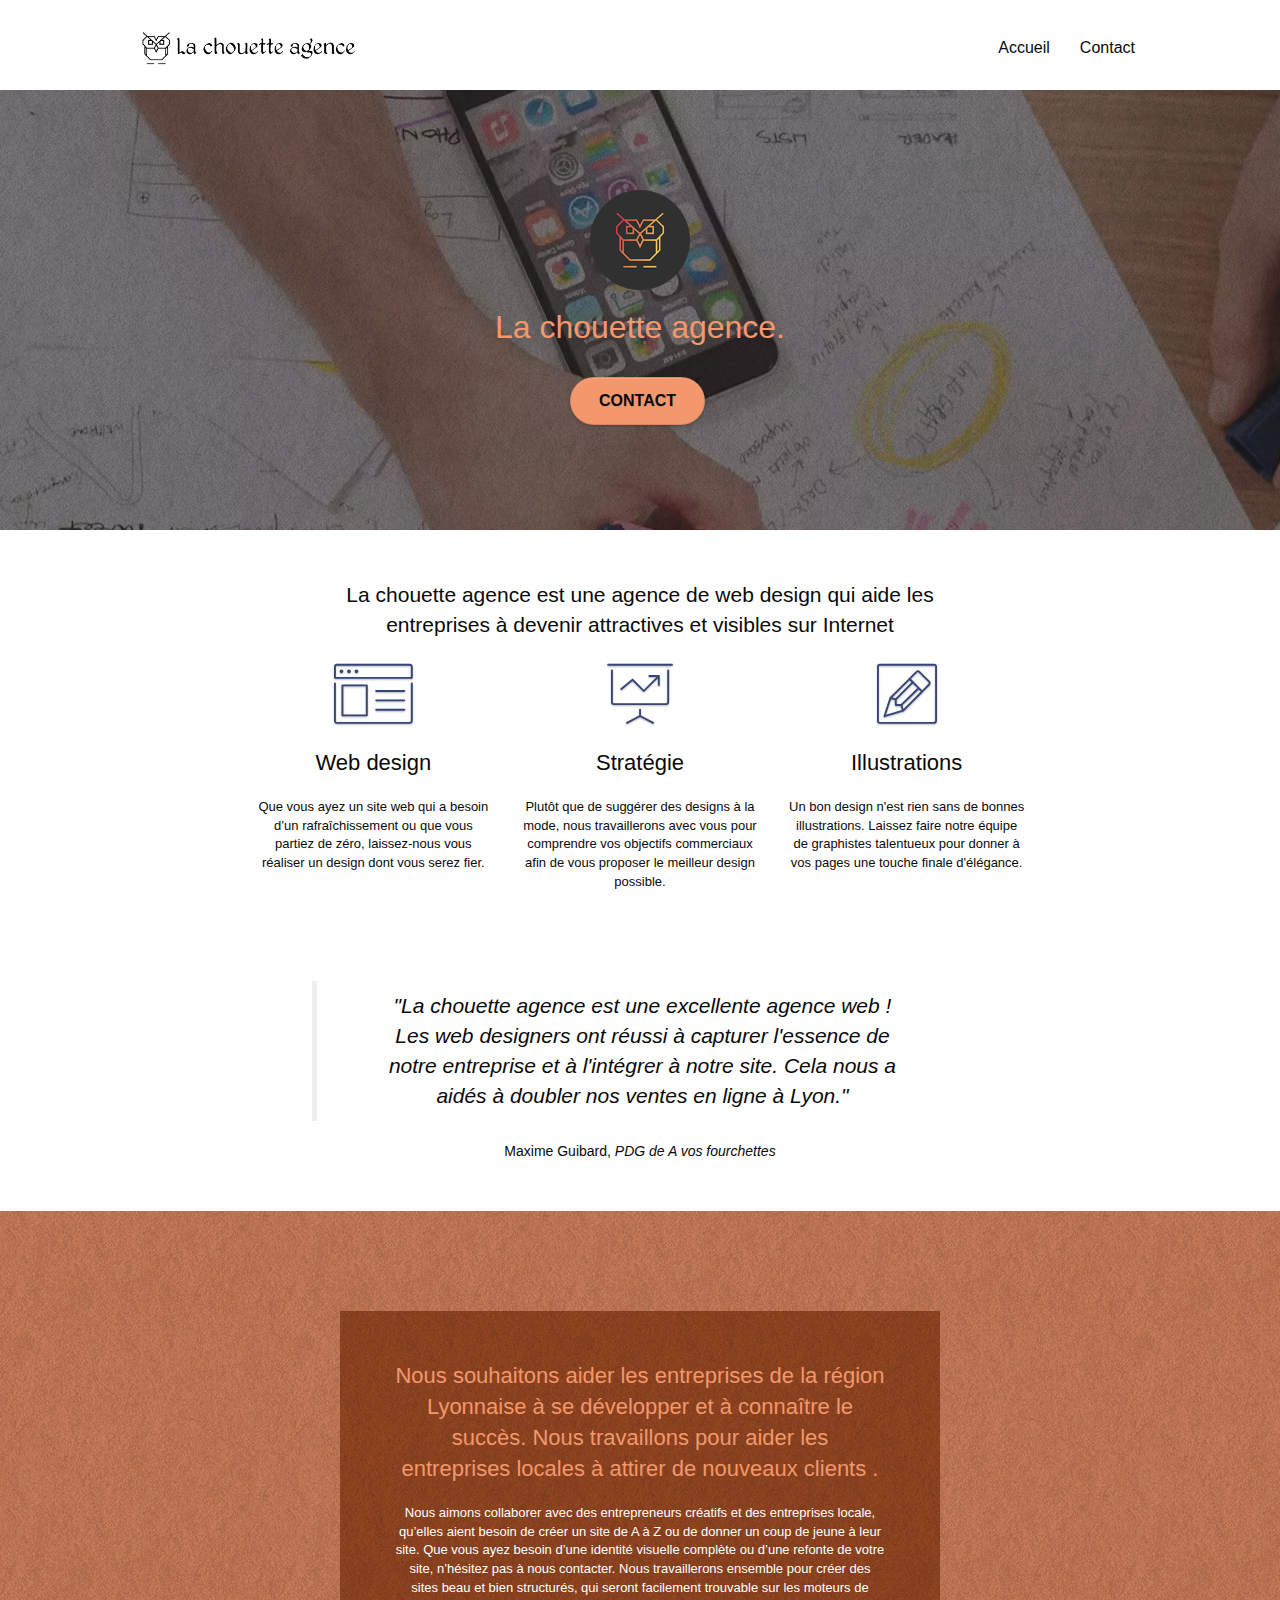
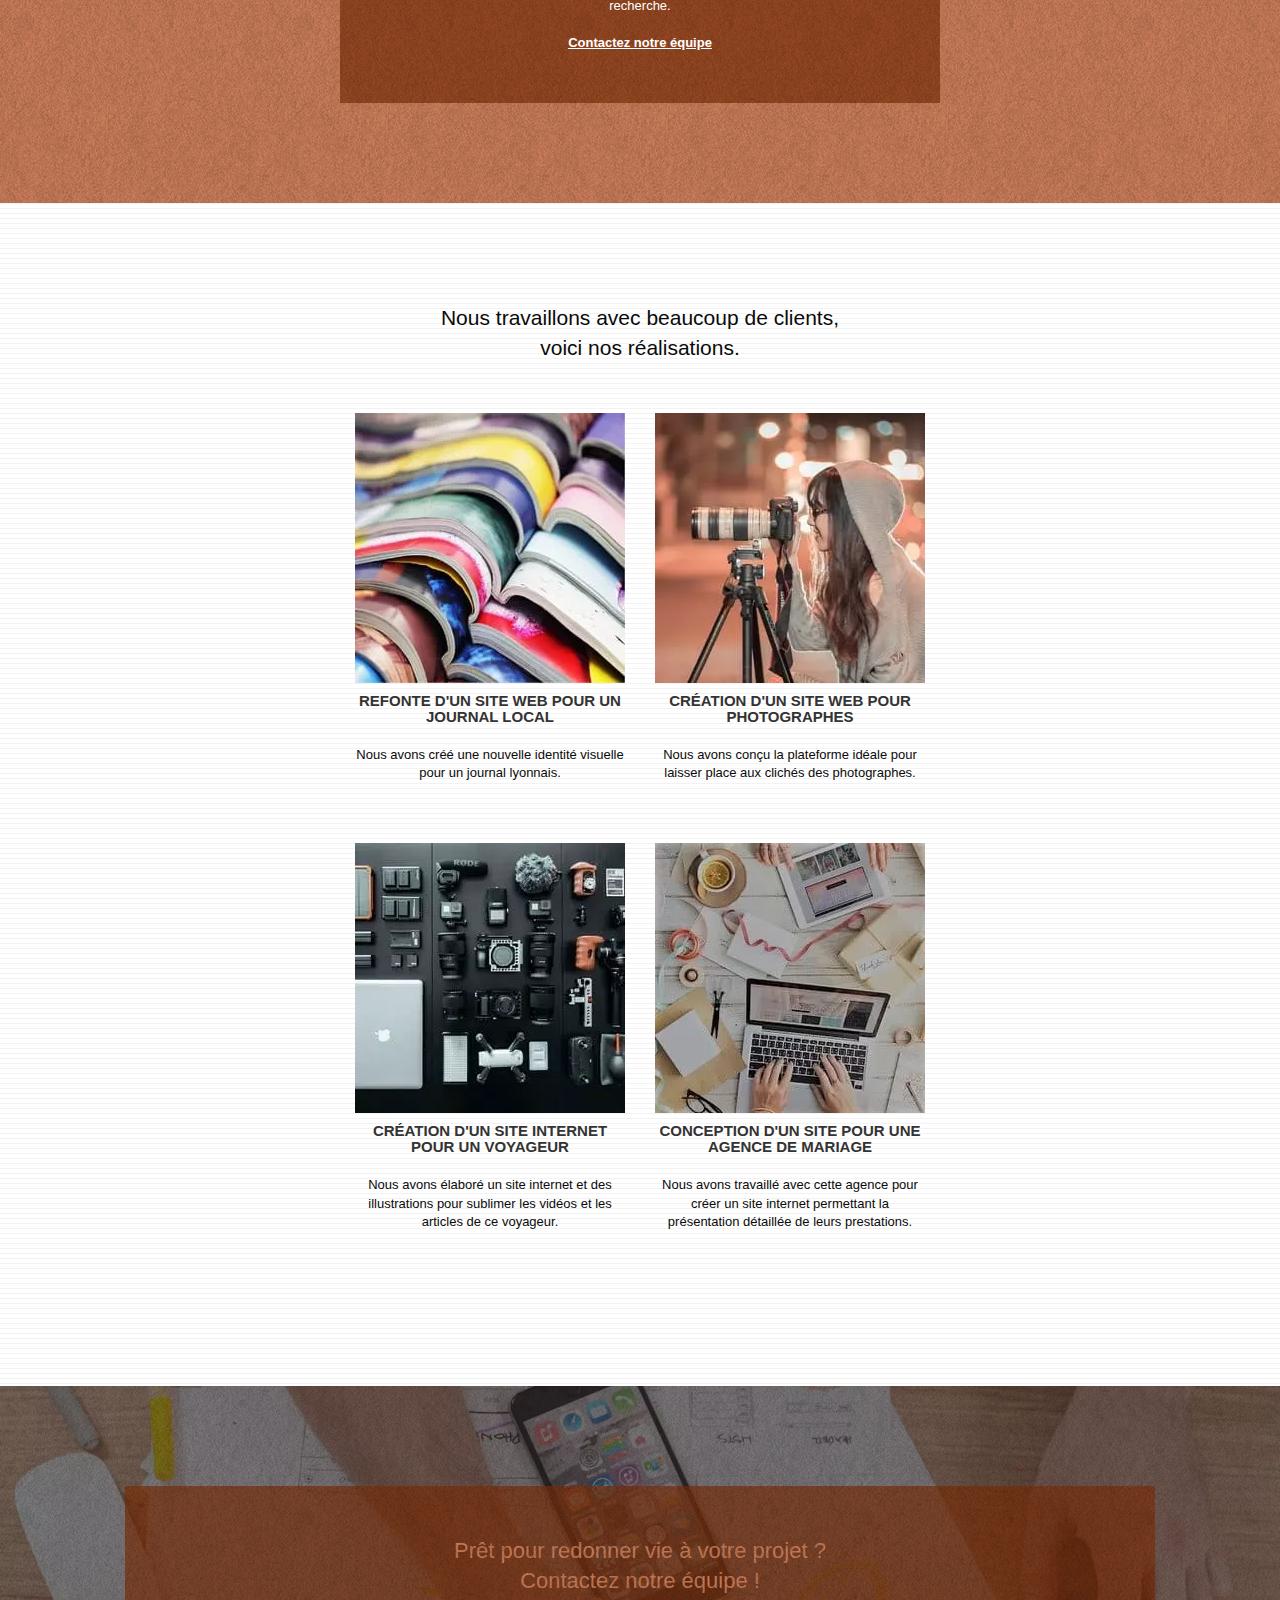
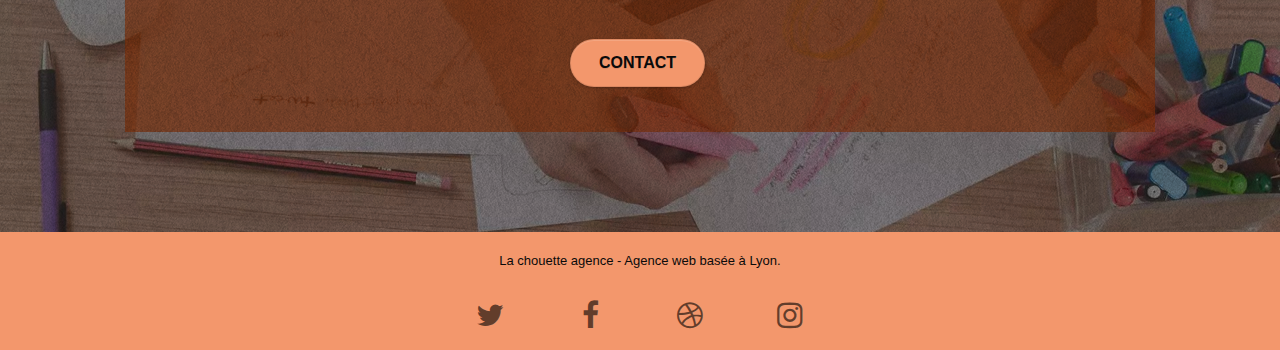
<file: index.html>
<!doctype html>
<html lang="fr-FR">
<head>
    <meta charset="utf-8">
    <meta name="description" content="La chouette agence est une agence de web design située à Lyon. Nous souhaitons aider les entreprises de la région Lyonnaise à se développer et à connaître le succès.">
    <meta name="viewport" content="width=device-width, initial-scale=1.0, viewport-fit=cover">
    <link rel="shortcut icon" type="image/webp" href="img/favicon.webp">

	<link rel="stylesheet" type="text/css" href="./css/bootstrap.min.css">
	<link rel="stylesheet" type="text/css" href="./css/style.min.css">
	<link rel="stylesheet" type="text/css" href="./css/font-awesome.min.css">
	<link rel="stylesheet" type="text/css" href="./css/et-line.min.css">
	
    
	<script src="./js/jquery-2.1.0.min.js"></script>
	<script src="./js/bootstrap.min.js"></script>
	<script src="./js/blocs.min.js"></script>
	<script src="./js/jquery.touchSwipe.min.js" defer></script>
	<script src="./js/gmaps.min.js"></script>

    <title>La Chouette Agence</title>

    
<!-- Analytics -->
<!-- Liaison avec google search console -->
<meta name="google-site-verification" content="Nv37NTOo8UEhaJEDnjsk81p8XH1WdYix5OI51WnNdqI" />

<!-- Liaison avec google analytics -->
<script>
window.dataLayer = window.dataLayer || [];
function gtag(){dataLayer.push(arguments);}
gtag('js', new Date());

gtag('config', 'G-VNREDRYNVT');
</script>
<!-- Analytics END -->
    
</head>
<body>
	<!-- Principal conteneur -->
	<div class="page-container">
		
		<!-- bloc-0 -->
		<div class="bloc bgc-white l-bloc " id="bloc-0">
			<div class="container bloc-sm">

				<nav class="navbar row">
					<div class="navbar-header">
						<a class="navbar-brand logo-img" href="index.html"><img width="215" height="40" src="img/la-chouette-agence.webp" alt="Logo de l'agence web La chouette agence"/></a>
						<button id="nav-toggle" type="button" class="ui-navbar-toggle navbar-toggle" data-toggle="collapse" data-target=".navbar-1">
							<span class="sr-only">Toggle navigation</span><span class="icon-bar"></span><span class="icon-bar"></span><span class="icon-bar"></span>
						</button>
					</div>
					<div class="collapse navbar-collapse navbar-1 special-dropdown-nav">
						<ul class="site-navigation nav navbar-nav">
							<li>
								<a href="index.html">Accueil</a>
							</li>
							<li>
							</li>
							<li>
								<a href="contact.html">Contact</a>
							</li>
						</ul>
					</div>
				</nav>
			</div>
		</div>
		<!-- bloc-0 END -->

		<!-- bloc-1-presentation -->
		<div class="bloc bgc-dark-slate-blue bg-banniere d-bloc bg-t-edge bloc-bg-texture texture-paper b-parallax" id="bloc-1-hero">
			<div class="container bloc-lg">
				<div class="row tight-width-whitespace">
					<div class="col-sm-12">
						<img src="img/logo.webp" class="center-block image-resize-mode" width="100" height="100" alt="Logo de l'agence web La chouette agence" />
						<h1 class="text-center hero-bloc-text tc-white ">
							La chouette agence.
						</h1>
						<div class="text-center">
							<a href="contact.html" class="btn btn-lg btn-clean btn-rd cta-hero btn-atomic-tangerine" id="cta-hero">Contact</a>
						</div>
					</div>
				</div>
			</div>
		</div>
		<!-- bloc-1-presentation END -->

		<!-- bloc-2-services -->
		<div class="bloc bgc-white l-bloc" id="bloc-2-services">
			<div class="container bloc-md">
				<div class="row">
					<div class="col-sm-12 text-center">
						<p class="paragraphe_titre">La chouette agence est une agence de web design qui aide les entreprises à devenir attractives et visibles sur Internet</p>
					</div>
				</div>
				<div class="row voffset-lg med-width-whitespace">
					<div class="col-sm-4">
						<div class="text-center">
							<span class="et-icon-browser sm-shadow icon-dark-slate-blue icons icon-lg"></span>
						</div>
						<h2 class="mg-md text-center">
							Web design
						</h2>
						<p class="text-center ">
							Que vous ayez un site web qui a besoin d&rsquo;un rafraîchissement ou que vous partiez de zéro, laissez-nous vous réaliser un design dont vous serez fier.
						</p>
					</div>
					<div class="col-sm-4">
						<div class="text-center">
							<span class="et-icon-presentation sm-shadow icon-dark-slate-blue icons icon-lg"></span>
						</div>
						<h2 class="mg-md text-center">
							Stratégie
						</h2>
						<p class="text-center ">
							Plutôt que de suggérer des designs à la mode, nous travaillerons avec vous pour comprendre vos objectifs commerciaux afin de vous proposer le meilleur design possible.<br>
						</p>
					</div>
					<div class="col-sm-4">
						<div class="text-center">
							<span class="et-icon-edit sm-shadow icon-dark-slate-blue icons icon-lg"></span>
						</div>
						<h2 class="mg-md text-center">
							Illustrations
						</h2>
						<p class="text-center ">
							Un bon design n'est rien sans de bonnes illustrations. Laissez faire notre équipe de graphistes talentueux pour donner à vos pages une touche finale d'élégance.
						</p>
					</div>
				</div>
				<div class="row voffset-lg voffset">
					<div class="col-xs-12 col-md-8 col-md-offset-2 text-center">
						<figure class="paragraphe_citation">
							<blockquote cite="https://avosfourchettes/sitefictif.com">
								<p><em>"La chouette agence est une excellente agence web ! Les web designers ont réussi à capturer l'essence de 
									notre entreprise et à l'intégrer à notre site. Cela nous a aidés à doubler nos ventes en ligne à Lyon."</em>
								</p>
							</blockquote>
							<figcaption>Maxime Guibard, <cite>PDG de A vos fourchettes</cite></figcaption>
						</figure>
					</div>
				</div>
			</div>
		</div>
		<!-- bloc-2-services END -->

		<!-- bloc-3-what-i-do -->
		<div class="bloc tc-white bgc-atomic-tangerine bg-presentation d-bloc bloc-bg-texture texture-paper b-parallax" id="bloc-3-what-i-do">
			<div class="container bloc-lg">
				<div class="row tight-width-whitespace black-background">
					<div class="col-sm-12">
						<h2 class="mg-md text-center tc-white">
							Nous souhaitons aider les entreprises de la région Lyonnaise à se développer et à connaître le succès. Nous travaillons pour aider les entreprises locales à attirer de nouveaux clients .<br>
						</h2>
						<p class="text-center white">
							Nous aimons collaborer avec des entrepreneurs créatifs et des entreprises locale, qu’elles aient besoin de créer un site de A à Z ou de donner un coup de jeune à leur site. Que vous ayez besoin d’une identité visuelle complète ou d’une refonte de votre site, n’hésitez pas à nous contacter. Nous travaillerons ensemble pour créer des sites beau et bien structurés, qui seront facilement trouvable sur les moteurs de recherche. <br><br><a class="ltc-white bold-link" href="contact.html">Contactez notre équipe</a><br>
						</p>
					</div>
				</div>
			</div>
		</div>
		<!-- bloc-3-what-i-do END -->

		<!-- bloc-4-portfolio -->
		<div class="bloc bgc-white bg-lines-h2-bg bg-repeat l-bloc" id="bloc-4-portfolio">
			<div class="container bloc-lg">
				<div class="row">
					<div class="col-sm-12 text-center">
						<p class="paragraphe_titre">Nous travaillons avec beaucoup de clients, <br> voici nos réalisations.</p>
					</div>
				</div>
				<div class="row tight-width-whitespace portfolio-row">
					<div class="col-sm-6">
						<a href="#" data-lightbox="img/1.webp" data-gallery-id="gallery-1" data-caption="Refonte d'un site web pour un journal local" data-frame="snapshot-lb"><img src="img/1.webp" alt="Illustration pour l'activité de refonte site web journal" class="img-responsive img-portfolio portfolio-thumb" /></a>
						<h3 class="mg-md text-center">
							Refonte d'un site web pour un journal local
						</h3>
						<p class="text-center">
							Nous avons créé une nouvelle identité visuelle pour un journal lyonnais.
						</p>
					</div>
					<div class="col-sm-6">
						<a href="#" data-lightbox="img/2.webp" data-gallery-id="gallery-1" data-caption="Création d'un site web pour photographes" data-frame="snapshot-lb"><img src="img/2.webp" class="img-responsive img-portfolio portfolio-thumb" alt="Illustration pour l'activité de création d'un site web pour photographes" /></a>
						<h3 class="mg-md text-center">
							Création d'un site web pour photographes
						</h3>
						<p class="text-center">
							Nous avons conçu la plateforme idéale pour laisser place aux clichés des photographes.
						</p>
					</div>
				</div>
				<div class="row tight-width-whitespace portfolio-row">
					<div class="col-sm-6">
						<a href="#" data-lightbox="img/3.webp" data-gallery-id="gallery-1" data-caption="Création d'un site internet pour un voyageur" data-frame="snapshot-lb"><img src="img/3.webp" class="img-responsive img-portfolio portfolio-thumb" alt="Illustration pour l'activité de création d'un site web pour voyageur"/></a>
						<h3 class="mg-md text-center">
							Création d'un site internet pour un voyageur
						</h3>
						<p class="text-center">
							Nous avons élaboré un site internet et des illustrations pour sublimer les vidéos et les articles de ce voyageur.
						</p>
					</div>
					<div class="col-sm-6">
						<a href="#" data-lightbox="img/4.webp" data-gallery-id="gallery-1" data-caption="Conception d'un site pour une agence de mariage" data-frame="snapshot-lb"><img src="img/4.webp" class="img-responsive img-portfolio portfolio-thumb" alt="Illustration pour l'activité de création d'un site web pour agence de mariage" /></a>
						<h3 class="mg-md text-center">
							Conception d'un site pour une agence de mariage
						</h3>
						<p class="text-center">
							Nous avons travaillé avec cette agence pour créer un site internet permettant la présentation détaillée de leurs prestations.
						</p>
					</div>
				</div>
			</div>
		</div>
		<!-- bloc-4-portfolio END -->

		<!-- bloc-5-cta -->
		<div class="bloc bgc-dark-slate-blue bg-banniere d-bloc bloc-bg-texture texture-paper" id="bloc-5-cta">
			<div class="container bloc-lg">
				<div class="row black-background">
					<h2 class="mg-md text-center tc-white">
						Prêt pour redonner vie à votre projet ?<br>Contactez notre équipe !
					</h2>
					<div class="col-sm-12 text-center">
						<a href="contact.html" class="btn btn-atomic-tangerine btn-clean btn-rd btn-lg cta-hero">Contact</a>
					</div>
				</div>
			</div>
		</div>
		<!-- bloc-5-cta END -->

		<!-- Footer - bloc-8 -->
		<div class="bloc bgc-atomic-tangerine d-bloc" id="bloc-8">
			<div class="container bloc-sm">
				<div class="row">
					<div class="col-sm-12">
						<p class="text-center footer-txt">
							La chouette agence - Agence web basée à Lyon.<br>
						</p>
						<div class="row row-no-gutters social">
							<div class="col-sm-3">
								<div class="text-center">
									<a class="social" aria-label="Liens vers Twitter" href="index.html"><span class="fa fa-twitter icon-md"></span></a>
								</div>
							</div>
							<div class="col-sm-3">
								<div class="text-center">
									<a class="social" aria-label="Liens vers Facebook" href="index.html"><span class="fa fa-facebook icon-md"></span></a>
								</div>
							</div>
							<div class="col-sm-3">
								<div class="text-center">
									<a class="social" aria-label="Liens vers dribble" href="index.html"><span class="fa fa-dribbble icon-md"></span></a>
								</div>
							</div>
							<div class="col-sm-3">
								<div class="text-center">
									<a class="social" aria-label="Liens vers Instagram" href="index.html"><span class="fa fa-instagram icon-md"></span></a>
								</div>
							</div>
						</div>
					</div>
				</div>
			</div>
		</div>
		<!-- Footer - bloc-8 END -->

	</div>
	<!-- Principal conteneur END -->
    

</body>
</html>
</file>
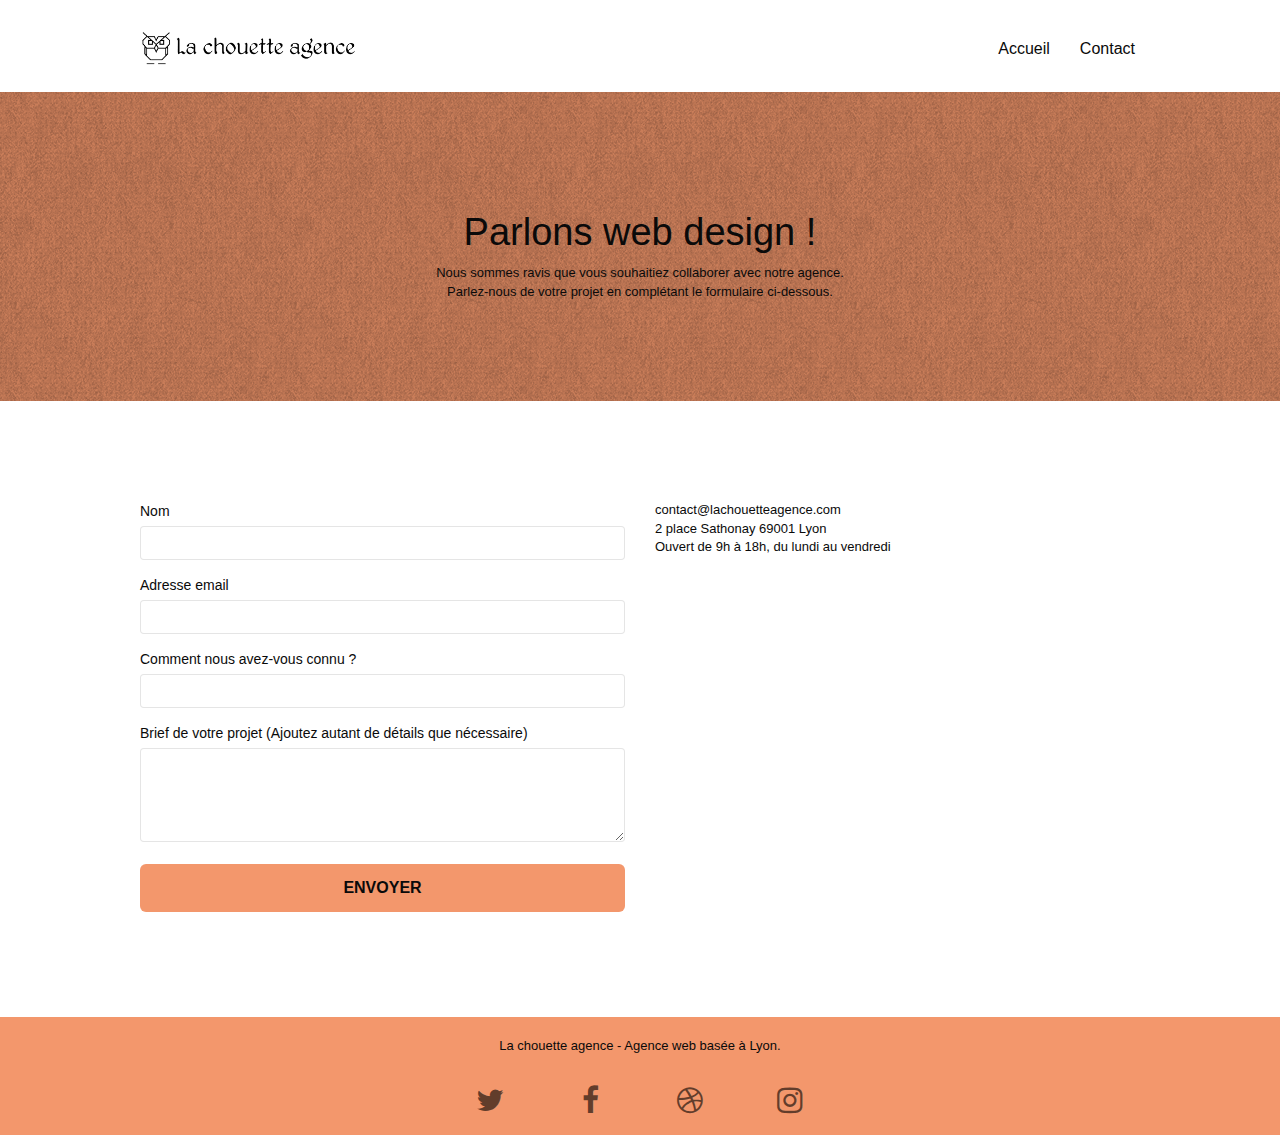
<file: contact.html>
<!doctype html>
<html lang="fr-FR">
<head>
    <meta charset="utf-8">
    <meta name="description" content="La chouette agence est une agence de web design située à Lyon. Nous souhaitons aider les entreprises de la région Lyonnaise à se développer et à connaître le succès.">
    <meta name="viewport" content="width=device-width, initial-scale=1.0, viewport-fit=cover">
    <link rel="shortcut icon" type="image/webp" href="img/favicon.webp">
    
	<link rel="stylesheet" type="text/css" href="./css/bootstrap.min.css">
	<link rel="stylesheet" type="text/css" href="./css/style.min.css">
	<link rel="stylesheet" type="text/css" href="./css/font-awesome.min.css">
	<link rel="stylesheet" type="text/css" href="./css/et-line.min.css">

    
	<script src="./js/jquery-2.1.0.min.js"></script>
	<script src="./js/bootstrap.min.js"></script>
	<script src="./js/blocs.min.js"></script>
	<script src="./js/jqBootstrapValidation.min.js"></script>
	<script src="./js/formHandler.min.js"></script>
    <title>Contact - La Chouette Agence</title>

    
<!-- Analytics -->
 <!-- Liaison avec google search console -->
 <meta name="google-site-verification" content="Nv37NTOo8UEhaJEDnjsk81p8XH1WdYix5OI51WnNdqI" />

 <!-- Liaison avec google analytics -->
 <script>
 window.dataLayer = window.dataLayer || [];
 function gtag(){dataLayer.push(arguments);}
 gtag('js', new Date());

 gtag('config', 'G-VNREDRYNVT');
 </script>
<!-- Analytics END -->
    
</head>
<body>
	<!-- Principal conteneur -->
	<div class="page-container">
		
		<!-- bloc-0 -->
		<div class="bloc bgc-white l-bloc " id="bloc-0">
			<div class="container bloc-sm">
				<nav class="navbar row">
					<div class="navbar-header">
						<a class="navbar-brand" href="index.html"><img width="215" height="40" src="img/la-chouette-agence.webp" alt="atlanta web design logo"/></a>
						<button id="nav-toggle" type="button" class="ui-navbar-toggle navbar-toggle" data-toggle="collapse" data-target=".navbar-1">
							<span class="sr-only">Toggle navigation</span><span class="icon-bar"></span><span class="icon-bar"></span><span class="icon-bar"></span>
						</button>
					</div>
					<div class="collapse navbar-collapse navbar-1 special-dropdown-nav">
						<ul class="site-navigation nav navbar-nav">
							<li>
								<a href="index.html">Accueil</a>
							</li>
							<li>
							</li>
							<li>
								<a href="contact.html">Contact</a>
							</li>
						</ul>
					</div>
				</nav>
			</div>
		</div>
		<!-- bloc-0 END -->

		<!-- bloc-6 -->
		<div class="bloc bg-dots-bg bg-repeat bgc-atomic-tangerine d-bloc bloc-bg-texture texture-paper" id="bloc-6">
			<div class="container bloc-lg">
				<div class="row">
					<div class="col-sm-12">
						<h1 class="text-center hero-bloc-text tc-black">
							Parlons web design !
						</h1>
						<p class="text-center mg-lg tc-black tight-width-whitespace">
							Nous sommes ravis que vous souhaitiez collaborer avec notre agence.<br>
							Parlez-nous de votre projet en complétant le formulaire ci-dessous.
						</p>
					</div>
				</div>
			</div>
		</div>
		<!-- bloc-6 END -->

		<!-- bloc-7 -->
		<div class="bloc bgc-white l-bloc" id="bloc-7">
			<div class="container bloc-lg">
				<div class="row">
					<div class="col-sm-6">
						<form id="form_1" novalidate success-msg="Your message has been sent." fail-msg="Sorry it seems that our mail server is not responding, Sorry for the inconvenience!">
							<div class="form-group">
								<label>
									Nom
								</label>
								<input id="name" class="form-control" required />
							</div>
							<div class="form-group">
								<label>
									Adresse email
								</label>
								<input id="email" class="form-control" type="email" required />
							</div>
							<div class="form-group">
								<label>
									Comment nous avez-vous connu ?
								</label>
								<input class="form-control" type="email" required id="input_504" />
							</div>
							<div class="form-group">
								<label>
									Brief de votre projet (Ajoutez autant de détails que nécessaire)<br>
								</label><textarea id="message" class="form-control" rows="4" cols="50" required></textarea>
							</div> 
							<button class="bloc-button btn btn-lg btn-block cta-hero btn-atomic-tangerine" type="submit">
								Envoyer
							</button>
						</form>
					</div>
					<div class="col-sm-6">
						<p>
							contact@lachouetteagence.com<br>2 place Sathonay 69001 Lyon<br>Ouvert de 9h à 18h, du lundi au vendredi<br>
						</p>
					</div>
				</div>
			</div>
		</div>
		<!-- bloc-7 END -->

		<!-- ScrollToTop Button -->
		<a class="bloc-button btn btn-d scrollToTop" onclick="scrollToTarget('1')"><span class="fa fa-chevron-up"></span></a>
		<!-- ScrollToTop Button END-->


		<!-- Footer - bloc-8 -->
		<div class="bloc bgc-atomic-tangerine d-bloc" id="bloc-8">
			<div class="container bloc-sm">
				<div class="row">
					<div class="col-sm-12">
						<p class="text-center footer-txt">
							La chouette agence - Agence web basée à Lyon.<br>
						</p>
						<div class="row row-no-gutters social">
							<div class="col-sm-3">
								<div class="text-center">
									<a class="social" aria-label="Liens vers Twitter" href="index.html"><span class="fa fa-twitter icon-md"></span></a>
								</div>
							</div>
							<div class="col-sm-3">
								<div class="text-center">
									<a class="social" aria-label="Liens vers Facebook" href="index.html"><span class="fa fa-facebook icon-md"></span></a>
								</div>
							</div>
							<div class="col-sm-3">
								<div class="text-center">
									<a class="social" aria-label="Liens vers dribble" href="index.html"><span class="fa fa-dribbble icon-md"></span></a>
								</div>
							</div>
							<div class="col-sm-3">
								<div class="text-center">
									<a class="social" aria-label="Liens vers Instagram" href="index.html"><span class="fa fa-instagram icon-md"></span></a>
								</div>
							</div>
						</div>
					</div>
				</div>
			</div>
		</div>
		<!-- Footer - bloc-8 END -->

	</div>
	<!-- Principal conteneur END -->
    
</body>
</html>
</file>
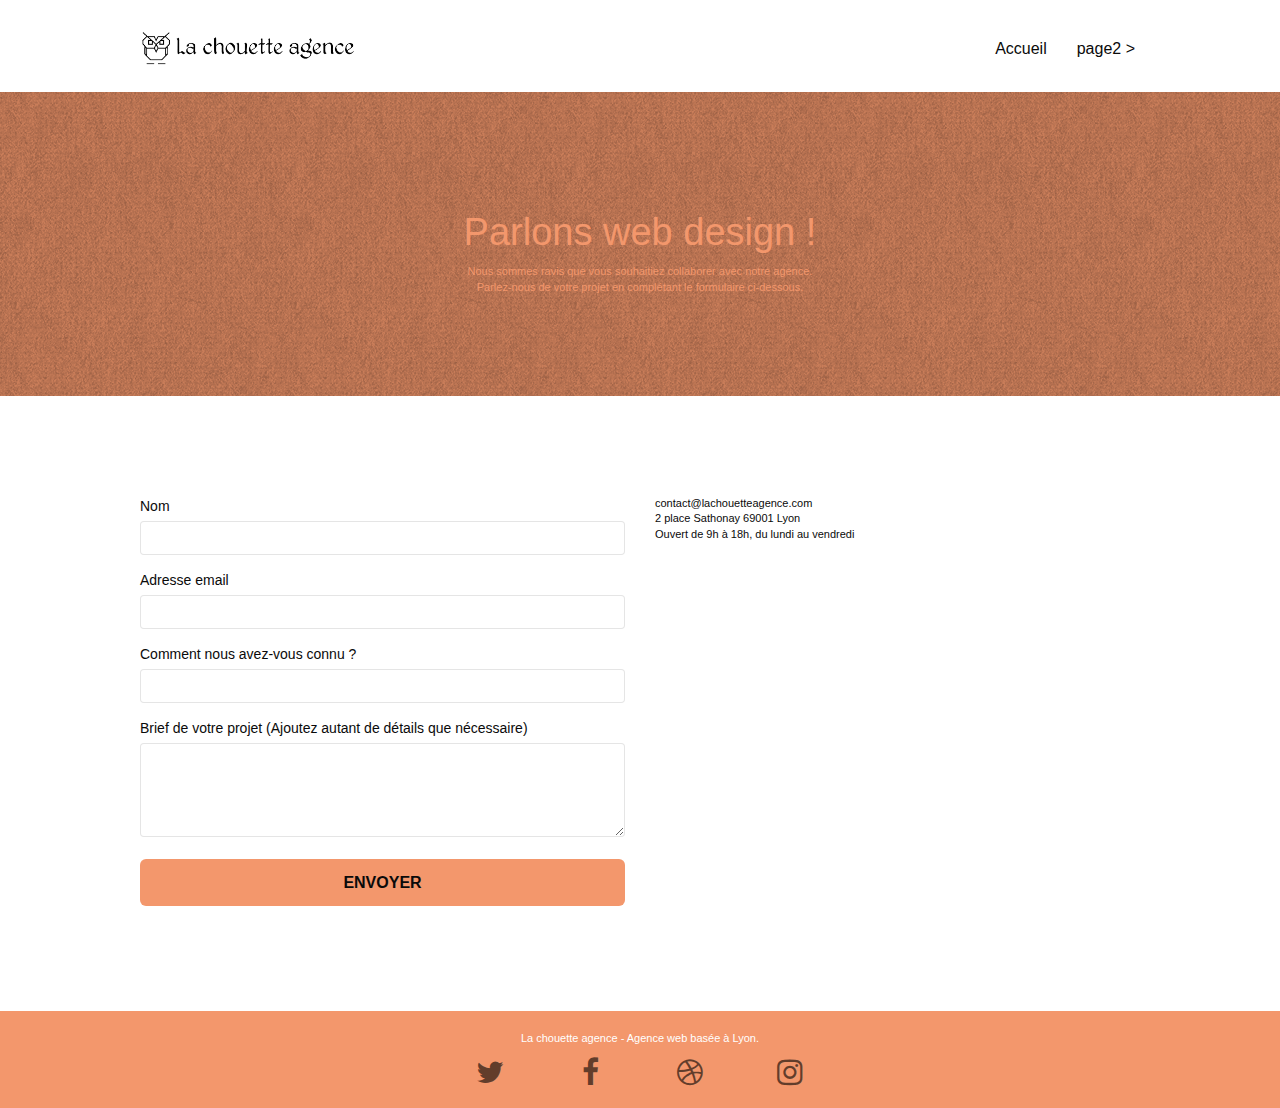
<file: page2.html>
<!doctype html>
<html lang="Default">
<head>
    <meta charset="utf-8">
    <meta name="keywords" content="">
    <meta name="description" content="">
    <meta name="viewport" content="width=device-width, initial-scale=1.0, viewport-fit=cover">
    <link rel="shortcut icon" type="image/png" href="favicon.jpg">
    
	<link rel="stylesheet" type="text/css" href="./css/bootstrap.min.css">
	<link rel="stylesheet" type="text/css" href="style.css">
	<link rel="stylesheet" type="text/css" href="./css/font-awesome.min.css">
	<link rel="stylesheet" type="text/css" href="./css/et-line.min.css">
	
    
	<script src="./js/jquery-2.1.0.min.js"></script>
	<script src="./js/bootstrap.min.js"></script>
	<script src="./js/blocs.min.js"></script>
	<script src="./js/jqBootstrapValidation.js"></script>
	<script src="./js/formHandler.js"></script>
    <title>page2</title>

    
<!-- Analytics -->
 
<!-- Analytics END -->
    
</head>
<body>
<!-- Principal conteneur -->
<div class="page-container">
    
<!-- bloc-0 -->
<div class="bloc bgc-white l-bloc " id="bloc-0">
	<div class="container bloc-sm">
		<nav class="navbar row">
			<div class="navbar-header">
				<a class="navbar-brand" href="index.html"><img src="img/la-chouette-agence.png" alt="atlanta web design logo" height="40" /></a>
				<button id="nav-toggle" type="button" class="ui-navbar-toggle navbar-toggle" data-toggle="collapse" data-target=".navbar-1">
					<span class="sr-only">Toggle navigation</span><span class="icon-bar"></span><span class="icon-bar"></span><span class="icon-bar"></span>
				</button>
			</div>
			<div class="collapse navbar-collapse navbar-1 special-dropdown-nav">
				<ul class="site-navigation nav navbar-nav">
					<li>
						<a href="index.html">Accueil</a>
					</li>
					<li>
					</li>
					<li>
						<a href="page2.html">page2 &gt;</a>
					</li>
				</ul>
			</div>
		</nav>
	</div>
</div>
<!-- bloc-0 END -->

<!-- bloc-6 -->
<div class="bloc bg-dots-bg bg-repeat bgc-atomic-tangerine d-bloc bloc-bg-texture texture-paper" id="bloc-6">
	<div class="container bloc-lg">
		<div class="row">
			<div class="col-sm-12">
				<h1 class="text-center hero-bloc-text tc-white">
					Parlons web design !
				</h1>
				<p class="text-center mg-lg tc-white tight-width-whitespace">
					Nous sommes ravis que vous souhaitiez collaborer avec notre agence.<br>
					Parlez-nous de votre projet en complétant le formulaire ci-dessous.
				</p>
			</div>
		</div>
	</div>
</div>
<!-- bloc-6 END -->

<!-- bloc-7 -->
<div class="bloc bgc-white l-bloc" id="bloc-7">
	<div class="container bloc-lg">
		<div class="row">
			<div class="col-sm-6">
				<form id="form_1" novalidate success-msg="Your message has been sent." fail-msg="Sorry it seems that our mail server is not responding, Sorry for the inconvenience!">
					<div class="form-group">
						<label>
							Nom
						</label>
						<input id="name" class="form-control" required />
					</div>
					<div class="form-group">
						<label>
							Adresse email
						</label>
						<input id="email" class="form-control" type="email" required />
					</div>
					<div class="form-group">
						<label>
							Comment nous avez-vous connu ?
						</label>
						<input class="form-control" type="email" required id="input_504" />
					</div>
					<div class="form-group">
						<label>
							Brief de votre projet (Ajoutez autant de détails que nécessaire)<br>
						</label><textarea id="message" class="form-control" rows="4" cols="50" required></textarea>
					</div> 
					<button class="bloc-button btn btn-lg btn-block cta-hero btn-atomic-tangerine" type="submit">
						Envoyer
					</button>
				</form>
			</div>
			<div class="col-sm-6">
				<p>
					contact@lachouetteagence.com<br>2 place Sathonay 69001 Lyon<br>Ouvert de 9h à 18h, du lundi au vendredi<br>
				</p>
			</div>
		</div>
	</div>
</div>
<!-- bloc-7 END -->

<!-- ScrollToTop Button -->
<a class="bloc-button btn btn-d scrollToTop" onclick="scrollToTarget('1')"><span class="fa fa-chevron-up"></span></a>
<!-- ScrollToTop Button END-->


<!-- Footer - bloc-8 -->
<div class="bloc bgc-atomic-tangerine d-bloc" id="bloc-8">
	<div class="container bloc-sm">
		<div class="row">
			<div class="col-sm-12">
				<p class="text-center white">
					La chouette agence - Agence web basée à Lyon.<br>
				</p>
				<div class="row row-no-gutters social">
					<div class="col-sm-3">
						<div class="text-center">
							<a class="social" href="index.html"><span class="fa fa-twitter icon-md"></span></a>
						</div>
					</div>
					<div class="col-sm-3">
						<div class="text-center">
							<a class="social" href="index.html"><span class="fa fa-facebook icon-md"></span></a>
						</div>
					</div>
					<div class="col-sm-3">
						<div class="text-center">
							<a class="social" href="index.html"><span class="fa fa-dribbble icon-md"></span></a>
						</div>
					</div>
					<div class="col-sm-3">
						<div class="text-center">
							<a class="social" href="index.html"><span class="fa fa-instagram icon-md"></span></a>
						</div>
					</div>
				</div>
			</div>
		</div>
	</div>
</div>
<!-- Footer - bloc-8 END -->

</div>
<!-- Principal conteneur END -->
    

</body>
</html>
</file>
<file: style.css>
body {
    margin: 0;
    padding: 0;
    background: #FFF;
    overflow-x: hidden;
    -webkit-font-smoothing: antialiased;
    -moz-osx-font-smoothing: grayscale;
}

a,
button {
    transition: all .3s ease-in-out;
    outline: none!important;
}

a:hover {
    text-decoration: none;
    cursor: pointer;
}

#page-loading-blocs-notifaction {
    position: fixed;
    top: 0;
    bottom: 0;
    width: 100%;
    z-index: 100000;
    background: #FFFFFF url("img/pageload-spinner.gif") no-repeat center center;
}

.bloc {
    width: 100%;
    clear: both;
    background: 50% 50% no-repeat;
    padding: 0 50px;
    -webkit-background-size: cover;
    -moz-background-size: cover;
    -o-background-size: cover;
    background-size: cover;
    position: relative;
}

.bloc .container {
    padding-left: 0;
    padding-right: 0;
}

.bloc-lg {
    padding: 100px 50px;
}

.bloc-md {
    padding: 50px;
}

.bloc-sm {
    padding: 20px 50px;
}

.bg-center,
.bg-l-edge,
.bg-r-edge,
.bg-t-edge,
.bg-b-edge,
.bg-tl-edge,
.bg-bl-edge,
.bg-tr-edge,
.bg-br-edge,
.bg-repeat {
    -webkit-background-size: auto!important;
    -moz-background-size: auto!important;
    -o-background-size: auto!important;
    background-size: auto!important;
}

.bg-repeat {
    background: repeat;
}

.bg-t-edge {
    background: top no-repeat;
}

.bloc-bg-texture::before {
    content: "";
    background-size: 2px 2px;
    position: absolute;
    top: 0;
    bottom: 0;
    left: 0;
    right: 0;
}

.texture-paper::before {
    background: url("img/texture-paper.png");
    background-size: 280px 280px;
}

.b-parallax {
    background-attachment: fixed;
}

.d-bloc {
    color: rgba(255, 255, 255, .7);
}

.d-bloc button:hover {
    color: rgba(255, 255, 255, .9);
}

.d-bloc .icon-round,
.d-bloc .icon-square,
.d-bloc .icon-rounded,
.d-bloc .icon-semi-rounded-a,
.d-bloc .icon-semi-rounded-b {
    border-color: rgba(255, 255, 255, .9);
}

.d-bloc .divider-h span {
    border-color: rgba(255, 255, 255, .2);
}

.d-bloc .a-btn,
.d-bloc .navbar a,
.d-bloc .navbar-brand,
.d-bloc a .icon-sm,
.d-bloc a .icon-lg,
.d-bloc a .icon-xl,
.d-bloc h1 a,
.d-bloc h2 a,
.d-bloc h3 a,
.d-bloc h4 a,
.d-bloc h5 a,
.d-bloc h6 a,
.d-bloc p a {
    color: rgba(255, 255, 255, .6);
}
.d-bloc a .icon-md {
    color: rgba(0, 0, 0, .6);
}

.d-bloc .a-btn:hover,
.d-bloc .navbar a:hover,
.d-bloc .navbar-brand:hover,
.d-bloc a:hover .icon-sm,
.d-bloc a:hover .icon-lg,
.d-bloc a:hover .icon-xl,
.d-bloc h1 a:hover,
.d-bloc h2 a:hover,
.d-bloc h3 a:hover,
.d-bloc h4 a:hover,
.d-bloc h5 a:hover,
.d-bloc h6 a:hover,
.d-bloc p a:hover {
    color: rgba(255, 255, 255, 1);
}
.d-bloc a:hover .icon-md {
    color: rgba(0, 0, 0, 1);
}

.d-bloc .navbar-toggle .icon-bar {
    background: rgba(255, 255, 255, 1);
}

.d-bloc .btn-wire,
.d-bloc .btn-wire:hover {
    color: rgba(255, 255, 255, 1);
    border-color: rgba(255, 255, 255, 1);
}

.d-bloc .panel {
    color: rgba(0, 0, 0, .5);
}

.d-bloc .panel button:hover {
    color: rgba(0, 0, 0, .7);
}

.d-bloc .panel icon {
    border-color: rgba(0, 0, 0, .7);
}

.d-bloc .panel .divider-h span {
    border-color: rgba(0, 0, 0, .1);
}

.d-bloc .panel .a-btn {
    color: rgba(0, 0, 0, .6);
}

.d-bloc .panel .a-btn:hover {
    color: rgba(0, 0, 0, 1);
}

.d-bloc .panel .btn-wire,
.d-bloc .panel .btn-wire:hover {
    color: rgba(0, 0, 0, .7);
    border-color: rgba(0, 0, 0, .3);
}

.d-bloc .panel,
.l-bloc {
    color: rgba(0, 0, 0, .5);
}

.d-bloc .panel button:hover,
.l-bloc button:hover {
    color: rgba(0, 0, 0, .7);
}

.l-bloc .icon-round,
.l-bloc .icon-square,
.l-bloc .icon-rounded,
.l-bloc .icon-semi-rounded-a,
.l-bloc .icon-semi-rounded-b {
    border-color: rgba(0, 0, 0, .7);
}

.d-bloc .panel .divider-h span,
.l-bloc .divider-h span {
    border-color: rgba(0, 0, 0, .1);
}

.d-bloc .panel .a-btn,
.l-bloc .a-btn,
.l-bloc .navbar a,
.l-bloc .navbar-brand,
.l-bloc a .icon-sm,
.l-bloc a .icon-md,
.l-bloc a .icon-lg,
.l-bloc a .icon-xl,
.l-bloc h1 a,
.l-bloc h2 a,
.l-bloc h3 a,
.l-bloc h4 a,
.l-bloc h5 a,
.l-bloc h6 a,
.l-bloc p a {
    color: rgba(0, 0, 0, .6);
}

.d-bloc .panel .a-btn:hover,
.l-bloc .a-btn:hover,
.l-bloc .navbar a:hover,
.l-bloc .navbar-brand:hover,
.l-bloc a:hover .icon-sm,
.l-bloc a:hover .icon-md,
.l-bloc a:hover .icon-lg,
.l-bloc a:hover .icon-xl,
.l-bloc h1 a:hover,
.l-bloc h2 a:hover,
.l-bloc h3 a:hover,
.l-bloc h4 a:hover,
.l-bloc h5 a:hover,
.l-bloc h6 a:hover,
.l-bloc p a:hover {
    color: rgba(0, 0, 0, 1);
}

.l-bloc .navbar-toggle .icon-bar {
    color: rgba(0, 0, 0, .6);
}

.d-bloc .panel .btn-wire,
.d-bloc .panel .btn-wire:hover,
.l-bloc .btn-wire,
.l-bloc .btn-wire:hover {
    color: rgba(0, 0, 0, .7);
    border-color: rgba(0, 0, 0, .3);
}

.voffset {
    margin-top: 30px;
}

.voffset-lg {
    margin-top: 80px;
}

.row-no-gutters {
    margin-right: 0;
    margin-left: 0;
}

.row.row-no-gutters > [class^="col-"],
.row.row-no-gutters > [class*=" col-"] {
    padding-right: 0;
    padding-left: 0;
}

#bloc-1-hero h1 {
    font-size: 32px;
}

.navbar {
    margin-bottom: 0;
    z-index: 1;
}

.navbar-brand {
    height: auto;
    padding: 3px 15px;
    font-size: 25px;
    font-weight: normal;
    font-weight: 600;
    line-height: 44px;
}

.navbar-brand img {
    max-height: 200px;
    margin: 0 5px 0 0;
    display: inline;
}

.navbar-brand img[src$=svg] {
    min-width: 100px;
}

.nav-center .navbar-brand img {
    margin: 0;
}

.navbar .nav {
    padding-top: 2px;
    margin-right: -16px;
    float: right;
    z-index: 1;
}

.nav > li {
    float: left;
    margin-top: 4px;
    font-size: 16px;
}

.navbar-nav .open .dropdown-menu > li > a {
    text-align: inherit;
}

.nav > li a:hover,
.nav > li a:focus {
    background: transparent;
}

.navbar-toggle {
    margin: 10px 10px 0 0;
    border: 0px;
}

.navbar-toggle:hover {
    background: transparent!important;
}

.navbar-toggle .icon-bar {
    background-color: rgba(0, 0, 0, .5);
    width: 26px;
}

.nav-invert .navbar .nav {
    float: left;
}

.nav-invert .navbar-header,
.nav-invert .navbar-brand {
    float: right;
    position: relative;
    z-index: 2;
}

@media (min-width: 768px) {
    .site-navigation {
        position: absolute;
        top: 50%;
        right: 20px;
        transform: translate(0, -50%);
        -webkit-transform: translateY(-50%);
    }
    .nav > li .dropdown-menu a,
    .nav > li .dropdown-menu a:hover {
        color: #484848;
    }
    .nav-invert .site-navigation {
        left: 0;
        right: 0;
    }
    .nav-center {
        text-align: center;
    }
    .nav-center .navbar-header {
        width: 100%;
    }
    .nav-center .navbar-header,
    .nav-center .navbar-brand,
    .nav-center .nav > li {
        float: none;
        display: inline-block;
    }
    .nav-center .site-navigation {
        position: relative;
        width: 100%;
        right: 0;
        margin-right: 0px;
        margin-top: 20px;
    }
    .nav-center.mini-nav .navbar-toggle {
        float: none;
        margin: 10px auto 0;
    }
}

.nav > li > .dropdown a {
    background: none!important;
    display: block;
    padding: 14px 15px;
}

nav .caret {
    margin: 0 5px;
}

.dropdown-menu .dropdown-menu {
    top: -8px;
    left: 100%;
}

.dropdown-menu .dropmenu-flow-right {
    top: 100%;
    left: 0;
    margin-left: -1px;
    border-top-left-radius: 0;
    border-top-right-radius: 0;
}

.dropdown-menu .dropdown span {
    border: 4px solid black;
    border-top-color: transparent;
    border-right-color: transparent;
    border-bottom-color: transparent;
    margin: 6px -5px 0 0!important;
    float: right;
}

.mg-md {
    margin-top: 10px;
    margin-bottom: 20px;
}

.mg-lg {
    margin-top: 10px;
    margin-bottom: 40px;
}

.btn {
    margin: 0 5px 5px 0;
}

.btn.pull-right {
    margin: 0 0 5px 5px;
}

.btn-d,
.btn-d:hover,
.btn-d:focus {
    color: #FFF;
    background: rgba(0, 0, 0, .3);
}

button {
    outline: none!important;
}

.btn-rd {
    border-radius: 40px;
}

.btn-clean {
    border: 1px solid rgba(0, 0, 0, .08);
    border-bottom-color: rgba(0, 0, 0, .1);
    text-shadow: 0 1px 0 rgba(0, 0, 1, .1);
    box-shadow: 0 1px 3px rgba(0, 0, 1, .25), inset 0 1px 0 0 rgba(255, 255, 255, .15);
}

.icon-md {
    font-size: 30px!important;
}

.icon-lg {
    font-size: 60px!important;
}

.sm-shadow {
    text-shadow: 0 1px 2px rgba(0, 0, 0, .3);
}

.panel-sq,
.panel-sq .panel-heading,
.panel-sq .panel-footer {
    border-radius: 0;
}

.panel-rd {
    border-radius: 30px;
}

.panel-rd .panel-heading {
    border-radius: 29px 29px 0 0;
}

.panel-rd .panel-footer {
    border-radius: 0 0 29px 29px;
}

.form-control {
    border-color: rgba(0, 0, 0, .1);
    box-shadow: none;
}

.scrollToTop {
    width: 40px;
    height: 40px;
    position: fixed;
    bottom: 20px;
    right: 20px;
    opacity: 0;
    z-index: 500;
    transition: all .3s ease-in-out;
}

.scrollToTop span {
    margin-top: 6px;
}

.showScrollTop {
    font-size: 14px;
    opacity: 1;
}

a[data-lightbox] {
    position: relative;
    display: block;
    text-align: center;
}

a[data-lightbox]:hover::before {
    content: "+";
    font-family: "HelveticaNeue-Light", "Helvetica Neue Light", "Helvetica Neue", Helvetica, Arial;
    font-size: 32px;
    width: 50px;
    height: 50px;
    margin-left: -25px;
    border-radius: 50%;
    background: rgba(0, 0, 0, .6);
    color: #FFF;
    font-weight: 100;
    z-index: 1;
    position: absolute;
    top: 50%;
    transform: translateY(-50%);
    -webkit-transform: translateY(-50%);
}

a[data-lightbox]:hover img {
    opacity: 0.6;
    -webkit-animation-fill-mode: none;
    animation-fill-mode: none;
}

#lightbox-modal {
    display: flex;
    align-items: center;
}

#lightbox-modal .modal-dialog {
    width: 90%;
    max-width: 900px;
    margin: 0 auto 0;
}

#lightbox-modal .modal-dialog img {
    max-height: 90vh;
    margin: 0 auto;
}

.lightbox-caption {
    padding: 20px;
    color: #FFF;
    background: rgba(0, 0, 0, .5);
    position: absolute;
    left: 15px;
    right: 15px;
    bottom: 5px;
}

.close-lightbox {
    color: #FFF;
    font-size: 30px;
    position: absolute;
    top: 20px;
    right: 20px;
    z-index: 20;
    background: rgba(0, 0, 0, .5);
    border: none;
    line-height: 30px;
    padding: 0 9px 5px;
    opacity: 0.3;
}

.close-lightbox:hover,
.next-lightbox:hover,
.prev-lightbox:hover {
    opacity: 1.0;
    color: #FFF;
}

.next-lightbox,
.prev-lightbox {
    font-size: 20px;
    color: rgba(255, 255, 255, .9);
    background: rgba(0, 0, 0, .5);
    transition: all .2s ease-in-out;
    position: absolute;
    top: 45%;
    z-index: 1;
    opacity: 0.4;
}

.next-lightbox {
    padding: 6px 8px 1px 13px;
    right: 25px;
}

.prev-lightbox {
    padding: 6px 13px 1px 10px;
    left: 25px;
}

.snapshot-lb .modal-body {
    padding-bottom: 45px;
}

.snapshot-lb .lightbox-caption {
    padding: 0;
    color: rgba(0, 0, 0, .5);
    background: none;
}

figcaption,
h1,
h2,
h3,
h4,
h5,
h6,
p,
label,
.btn,
a {
    font-family: "helvetica";
    font-weight: 400;
    color: #0a0a0a!important;
}

.container {
    max-width: 1000px;
}

.hero-bloc-text {
    font-size: 38px;
}

.hero-bloc-text-sub {
    font-size: 36px;
}

.statement-bloc-text {
    line-height: 26px;
    font-style: italic;
    font-size: 20px;
    text-align: center;
    font-weight: lighter;
    max-width: 520px;
    margin: auto auto auto auto;
}

p {
    font-size: 11px;
}

.tight-width-whitespace {
    max-width: 600px;
    margin: auto auto auto auto;
}

.h1 {
    font-size: 20px;
    font-family: "Open Sans";
}

.cta-hero {
    margin-top: 22px;
    color: #FFFFFF!important;
    text-transform: uppercase;
    padding: 12px 28px 12px 28px;
    font-size: 16px;
    font-weight: 700;
}

.social {
    max-width: 400px;
    margin: auto auto auto auto;
}

h2 {
    font-size: 22px;
    line-height: 1.4em;
}

h3 {
    font-size: 15px;
    text-transform: uppercase;
    font-weight: 700;
    color: #333333!important;
}

.med-width-whitespace {
    max-width: 800px;
    margin: auto auto auto auto;
    box-shadow: 0px 0px 0px #000000;
}

h1 {
    color: #333333!important;
}

h4 {
    color: #333333!important;
}

.icons {
    margin-bottom: 14px;
    margin-top: 24px;
}

.white {
    color: #FFFFFF!important;
}

.footer-txt {
    color: #0a0a0a!important;
    font-size: 1em;
    padding-bottom: 20px;
}

.portfolio-thumb {
    margin-bottom: 24px;
}

.portfolio-row {
    margin-bottom: 44px;
    margin-top: 50px;
}

.avatar {
    box-shadow: 0px 4px 9px rgba(0, 0, 0, 0.3);
}

.black-background {
    background-color: rgba(153, 58, 13, 0.7);
    padding: 40px 40px 40px 40px;
}

.bold-link {
    font-weight: 900;
    text-decoration: underline!important;
}

.bgc-white {
    background-color: #FFFFFF;
}

.bgc-dark-slate-blue {
    background-color: #364577;
}

.bgc-atomic-tangerine {
    background-color: #F3976C;
}

.tc-white {
    color: #F3976C!important;
}
.tc-black {
    color: #0a0a0a!important;
}

.btn-atomic-tangerine {
    background: #F3976C;
    color: #0a0a0a!important;
}

.btn-atomic-tangerine:hover {
    background: #c27956!important;
    color: #0000!important;
}

.ltc-white {
    color: #FFFFFF!important;
}

.ltc-white:hover {
    color: #cccccc!important;
}

.ltc-atomic-tangerine {
    color: #F3976C!important;
}

.ltc-atomic-tangerine:hover {
    color: #c27956!important;
}

.icon-dark-slate-blue {
    color: #364577!important;
    border-color: #364577!important;
}

.bg-dots-bg {
    background-image: url("img/dots-bg.png");
}

.bg-lines-h2-bg {
    background-image: url("img/lines-h2-bg.png");
}

.bg-banniere {
    background-image: url("img/la-chouette-agence-banniere.jpg");
}

.bg-presentation {
    background-image: url("img/image-de-presentation.bmp");
}

@media (max-width: 1024px) {
    .bloc {
        padding-left: 20px;
        padding-right: 20px;
    }
    .bloc.full-width-bloc,
    .bloc-tile-2.full-width-bloc .container,
    .bloc-tile-3.full-width-bloc .container,
    .bloc-tile-4.full-width-bloc .container {
        padding-left: 0;
        padding-right: 0;
    }
}

@media (max-width: 992px) and (min-width: 768px) {
    .navbar .nav {
        max-width: 80%
    }
    .nav-center.navbar .nav {
        max-width: 100%
    }
}

@media only screen and (min-device-width: 768px) and (max-device-width: 1024px) and (orientation: landscape) {
    .b-parallax {
        background-attachment: scroll;
    }
}

@media only screen and (min-device-width: 1024px) and (max-device-width: 1366px) and (-webkit-min-device-pixel-ratio: 1.5) {
    .b-parallax {
        background-attachment: scroll;
    }
}

@media (max-width: 991px) {
    .container {
        width: 100%;
    }
    .b-parallax {
        background-attachment: scroll;
    }
    .page-container,
    #hero-bloc {
        overflow-x: hidden;
        position: relative;
    }
    .bloc {
        padding-left: constant(safe-area-inset-left);
        padding-right: constant(safe-area-inset-right);
    }
    .bloc-group,
    .bloc-group .bloc {
        display: block;
        width: 100%;
    }
    .bloc-fill-screen .fill-bloc-top-edge,
    .bloc-fill-screen .fill-bloc-bottom-edge {
        padding: 0 20px;
        padding-left: constant(safe-area-inset-left);
        padding-right: constant(safe-area-inset-right);
    }
}

@media (max-width: 767px) {
    .page-container {
        overflow-x: hidden;
        position: relative;
    }
    h1,
    h2,
    h3,
    h4,
    h5,
    h6,
    p,
    #disqus_thread {
        padding-left: 10px!important;
        padding-right: 10px!important;
    }
    .b-parallax {
        background-attachment: scroll;
    }
    .navbar .nav {
        padding-top: 0;
        border-top: 1px solid rgba(0, 0, 0, .2);
        float: none!important;
    }
    .navbar.row {
        margin-left: 0;
        margin-right: 0;
    }
    .site-navigation {
        position: inherit;
        transform: none;
        -webkit-transform: none;
        -ms-transform: none;
    }
    .nav > li {
        margin-top: 0;
        border-bottom: 1px solid rgba(0, 0, 0, .1);
        background: rgba(0, 0, 0, .05);
        text-align: left;
        padding-left: 15px;
        width: 100%;
    }
    .nav > li:hover {
        background: rgba(0, 0, 0, .08);
    }
    .dropdown .dropdown a .caret {
        float: none;
        margin: 5px 0 0 10px!important;
        border: 4px solid black;
        border-bottom-color: transparent;
        border-right-color: transparent;
        border-left-color: transparent;
    }
    #hero-bloc .navbar .nav {
        background: rgba(0, 0, 0, .8);
    }
    #hero-bloc .navbar .nav a {
        color: rgba(255, 255, 255, .6);
    }
    .hero {
        padding: 50px 0;
    }
    .hero-nav {
        left: -1px;
        right: -1px;
    }
    .navbar-collapse {
        padding: 0;
        overflow-x: hidden;
        -webkit-box-shadow: none;
        box-shadow: none;
    }
    .navbar-brand img {
        max-height: 40px;
        width: auto;
    }
    .nav-invert .navbar-header {
        float: none;
        width: 100%;
    }
    .nav-invert .navbar-toggle {
        float: left;
        margin-left: 10px;
    }
    .bloc {
        padding-left: 0;
        padding-right: 0;
    }
    .bloc-xxl,
    .bloc-xl,
    .bloc-lg {
        padding: 40px 0;
    }
    .bloc-sm,
    .bloc-md {
        font-size: 2em;
        padding-left: 0;
        padding-right: 0;
    }
    .bloc-tile-2 .container,
    .bloc-tile-3 .container,
    .bloc-tile-4 .container,
    .bloc-fill-screen .fill-bloc-top-edge,
    .bloc-fill-screen .fill-bloc-bottom-edge {
        padding-left: 0;
        padding-right: 0;
    }
    .a-block {
        padding: 0 10px;
    }
    .btn-dwn {
        display: none;
    }
    .voffset {
        margin-top: 5px;
    }
    .voffset-md {
        margin-top: 20px;
    }
    .voffset-lg {
        margin-top: 30px;
    }
    form {
        padding: 5px;
    }
    .close-lightbox {
        display: inline-block;
    }
    .blocsapp-device-iphone5 {
        background-size: 216px 425px;
        padding-top: 60px;
        width: 216px;
        height: 425px;
    }
    .blocsapp-device-iphone5 img {
        width: 180px;
        height: 320px;
    }
}

.paragraphe_titre {
    font-size: 1.5em;
    max-width: 65%;
    margin: auto;
}
.paragraphe_citation {
    max-width: 100%;
}
.paragraphe_citation p { 
    font-size: 1.2em;
    max-width: 85%;
    margin: auto;
}

@media (max-width: 767px) {
    .bloc-mob-center-text {
        text-align: center;
    }
    .paragraphe_titre {
        font-size: 0.9em;
        max-width: 80%;
    }
}

@media (max-width: 400px) {
    .bloc {
        padding-left: 0;
        padding-right: 0;
    }
    .paragraphe_titre {
        font-size: 0.8em;
        max-width: 100%;
    }
}
</file>
<file: css/style.min.css>
body{margin:0;padding:0;background:#fff;overflow-x:hidden;-webkit-font-smoothing:antialiased;-moz-osx-font-smoothing:grayscale}a,button{transition:all .3s ease-in-out;outline:0!important}a:hover{text-decoration:none;cursor:pointer}#page-loading-blocs-notifaction{position:fixed;top:0;bottom:0;width:100%;z-index:100000;background:#fff url(../img/pageload-spinner.gif) no-repeat center center}.bloc{width:100%;clear:both;background:50% 50% no-repeat;padding:0 50px;-webkit-background-size:cover;-moz-background-size:cover;-o-background-size:cover;background-size:cover;position:relative}.bloc .container{padding-left:0;padding-right:0}.bloc-lg{padding:100px 50px}.bloc-md{padding:50px}.bloc-sm{padding:20px 50px}.bg-b-edge,.bg-bl-edge,.bg-br-edge,.bg-center,.bg-l-edge,.bg-r-edge,.bg-repeat,.bg-t-edge,.bg-tl-edge,.bg-tr-edge{-webkit-background-size:auto!important;-moz-background-size:auto!important;-o-background-size:auto!important;background-size:auto!important}.bg-repeat{background:repeat}.bg-t-edge{background:top no-repeat}.bloc-bg-texture::before{content:"";background-size:2px 2px;position:absolute;top:0;bottom:0;left:0;right:0}.texture-paper::before{background:url(../img/texture-paper.webp);background-size:280px 280px}.b-parallax{background-attachment:fixed}.d-bloc{color:rgba(255,255,255,0.7)}.d-bloc button:hover{color:rgba(255,255,255,0.9)}.d-bloc .icon-round,.d-bloc .icon-rounded,.d-bloc .icon-semi-rounded-a,.d-bloc .icon-semi-rounded-b,.d-bloc .icon-square{border-color:rgba(255,255,255,0.9)}.d-bloc .divider-h span{border-color:rgba(255,255,255,0.2)}.d-bloc .a-btn,.d-bloc .navbar a,.d-bloc .navbar-brand,.d-bloc a .icon-lg,.d-bloc a .icon-sm,.d-bloc a .icon-xl,.d-bloc h1 a,.d-bloc h2 a,.d-bloc h3 a,.d-bloc h4 a,.d-bloc h5 a,.d-bloc h6 a,.d-bloc p a{color:rgba(255,255,255,0.6)}.d-bloc a .icon-md{color:rgba(0,0,0,0.6)}.logo-img{width:215px!important;height:40px!important}.d-bloc .a-btn:hover,.d-bloc .navbar a:hover,.d-bloc .navbar-brand:hover,.d-bloc a:hover .icon-lg,.d-bloc a:hover .icon-sm,.d-bloc a:hover .icon-xl,.d-bloc h1 a:hover,.d-bloc h2 a:hover,.d-bloc h3 a:hover,.d-bloc h4 a:hover,.d-bloc h5 a:hover,.d-bloc h6 a:hover,.d-bloc p a:hover{color:rgba(255,255,255,1)}.d-bloc a:hover .icon-md{color:rgba(0,0,0,1)}.d-bloc .navbar-toggle .icon-bar{background:rgba(255,255,255,1)}.d-bloc .btn-wire,.d-bloc .btn-wire:hover{color:rgba(255,255,255,1);border-color:rgba(255,255,255,1)}.d-bloc .panel{color:rgba(0,0,0,0.5)}.d-bloc .panel button:hover{color:rgba(0,0,0,0.7)}.d-bloc .panel icon{border-color:rgba(0,0,0,0.7)}.d-bloc .panel .divider-h span{border-color:rgba(0,0,0,0.1)}.d-bloc .panel .a-btn{color:rgba(0,0,0,0.6)}.d-bloc .panel .a-btn:hover{color:rgba(0,0,0,1)}.d-bloc .panel .btn-wire,.d-bloc .panel .btn-wire:hover{color:rgba(0,0,0,0.7);border-color:rgba(0,0,0,0.3)}.d-bloc .panel,.l-bloc{color:rgba(0,0,0,0.5)}.d-bloc .panel button:hover,.l-bloc button:hover{color:rgba(0,0,0,0.7)}.l-bloc .icon-round,.l-bloc .icon-rounded,.l-bloc .icon-semi-rounded-a,.l-bloc .icon-semi-rounded-b,.l-bloc .icon-square{border-color:rgba(0,0,0,0.7)}.d-bloc .panel .divider-h span,.l-bloc .divider-h span{border-color:rgba(0,0,0,0.1)}.d-bloc .panel .a-btn,.l-bloc .a-btn,.l-bloc .navbar a,.l-bloc .navbar-brand,.l-bloc a .icon-lg,.l-bloc a .icon-md,.l-bloc a .icon-sm,.l-bloc a .icon-xl,.l-bloc h1 a,.l-bloc h2 a,.l-bloc h3 a,.l-bloc h4 a,.l-bloc h5 a,.l-bloc h6 a,.l-bloc p a{color:rgba(0,0,0,0.6)}.d-bloc .panel .a-btn:hover,.l-bloc .a-btn:hover,.l-bloc .navbar a:hover,.l-bloc .navbar-brand:hover,.l-bloc a:hover .icon-lg,.l-bloc a:hover .icon-md,.l-bloc a:hover .icon-sm,.l-bloc a:hover .icon-xl,.l-bloc h1 a:hover,.l-bloc h2 a:hover,.l-bloc h3 a:hover,.l-bloc h4 a:hover,.l-bloc h5 a:hover,.l-bloc h6 a:hover,.l-bloc p a:hover{color:rgba(0,0,0,1)}.l-bloc .navbar-toggle .icon-bar{color:rgba(0,0,0,0.6)}.d-bloc .panel .btn-wire,.d-bloc .panel .btn-wire:hover,.l-bloc .btn-wire,.l-bloc .btn-wire:hover{color:rgba(0,0,0,0.7);border-color:rgba(0,0,0,0.3)}.voffset{margin-top:30px}.voffset-lg{margin-top:80px}.row-no-gutters{margin-right:0;margin-left:0}.row.row-no-gutters > [class*=" col-"],.row.row-no-gutters > [class^="col-"]{padding-right:0;padding-left:0}#bloc-1-hero h1{font-size:32px}.navbar{margin-bottom:0;z-index:1}.navbar-brand{height:auto;padding:3px 15px;font-size:25px;font-weight:400;font-weight:600;line-height:44px}.navbar-brand img{max-height:200px;margin:0 5px 0 0;display:inline}.navbar-brand img[src$="svg"]{min-width:100px}.nav-center .navbar-brand img{margin:0}.navbar .nav{padding-top:2px;margin-right:-16px;float:right;z-index:1}.nav > li{float:left;margin-top:4px;font-size:16px}.navbar-nav .open .dropdown-menu > li > a{text-align:inherit}.nav > li a:focus,.nav > li a:hover{background:0 0}.navbar-toggle{margin:10px 10px 0 0;border:0}.navbar-toggle:hover{background:0 0!important}.navbar-toggle .icon-bar{background-color:rgba(0,0,0,0.5);width:26px}.nav-invert .navbar .nav{float:left}.nav-invert .navbar-brand,.nav-invert .navbar-header{float:right;position:relative;z-index:2}@media (min-width: 768px){.site-navigation{position:absolute;top:50%;right:20px;transform:translate(0,-50%);-webkit-transform:translateY(-50%)}.nav > li .dropdown-menu a,.nav > li .dropdown-menu a:hover{color:#484848}.nav-invert .site-navigation{left:0;right:0}.nav-center{text-align:center}.nav-center .navbar-header{width:100%}.nav-center .nav > li,.nav-center .navbar-brand,.nav-center .navbar-header{float:none;display:inline-block}.nav-center .site-navigation{position:relative;width:100%;right:0;margin-right:0;margin-top:20px}.nav-center.mini-nav .navbar-toggle{float:none;margin:10px auto 0}}.nav > li > .dropdown a{background:0 0!important;display:block;padding:14px 15px}nav .caret{margin:0 5px}.dropdown-menu .dropdown-menu{top:-8px;left:100%}.dropdown-menu .dropmenu-flow-right{top:100%;left:0;margin-left:-1px;border-top-left-radius:0;border-top-right-radius:0}.dropdown-menu .dropdown span{border:4px solid #000;border-top-color:transparent;border-right-color:transparent;border-bottom-color:transparent;margin:6px -5px 0 0 !important;float:right}.mg-md{margin-top:10px;margin-bottom:20px}.mg-lg{margin-top:10px;margin-bottom:40px}.btn{margin:0 5px 5px 0}.btn.pull-right{margin:0 0 5px 5px}.btn-d,.btn-d:focus,.btn-d:hover{color:#fff;background:rgba(0,0,0,0.3)}button{outline:0!important}.btn-rd{border-radius:40px}.btn-clean{border:1px solid rgba(0,0,0,0.08);border-bottom-color:rgba(0,0,0,0.1);text-shadow:0 1px 0 rgba(0,0,1,0.1);box-shadow:0 1px 3px rgba(0,0,1,0.25),inset 0 1px 0 0 rgba(255,255,255,0.15)}.icon-md{font-size:30px!important}.icon-lg{font-size:60px!important}.sm-shadow{text-shadow:0 1px 2px rgba(0,0,0,0.3)}.panel-sq,.panel-sq .panel-footer,.panel-sq .panel-heading{border-radius:0}.panel-rd{border-radius:30px}.panel-rd .panel-heading{border-radius:29px 29px 0 0}.panel-rd .panel-footer{border-radius:0 0 29px 29px}.form-control{border-color:rgba(0,0,0,0.1);box-shadow:none}.scrollToTop{width:40px;height:40px;position:fixed;bottom:20px;right:20px;opacity:0;z-index:500;transition:all .3s ease-in-out}.scrollToTop span{margin-top:6px}.showScrollTop{font-size:14px;opacity:1}a[data-lightbox]{position:relative;display:block;text-align:center}a[data-lightbox]:hover::before{content:"+";font-family:HelveticaNeue-Light,"Helvetica Neue Light","Helvetica Neue",Helvetica,Arial;font-size:32px;width:50px;height:50px;margin-left:-25px;border-radius:50%;background:rgba(0,0,0,0.6);color:#fff;font-weight:100;z-index:1;position:absolute;top:50%;transform:translateY(-50%);-webkit-transform:translateY(-50%)}a[data-lightbox]:hover img{opacity:.6;-webkit-animation-fill-mode:none;animation-fill-mode:none}#lightbox-modal{display:flex;align-items:center}#lightbox-modal .modal-dialog{width:90%;max-width:900px;margin:0 auto}#lightbox-modal .modal-dialog img{max-height:90vh;margin:0 auto}.lightbox-caption{padding:20px;color:#fff;background:rgba(0,0,0,0.5);position:absolute;left:15px;right:15px;bottom:5px}.close-lightbox{color:#fff;font-size:30px;position:absolute;top:20px;right:20px;z-index:20;background:rgba(0,0,0,0.5);border:none;line-height:30px;padding:0 9px 5px;opacity:.3}.close-lightbox:hover,.next-lightbox:hover,.prev-lightbox:hover{opacity:1;color:#fff}.next-lightbox,.prev-lightbox{font-size:20px;color:rgba(255,255,255,0.9);background:rgba(0,0,0,0.5);transition:all .2s ease-in-out;position:absolute;top:45%;z-index:1;opacity:.4}.next-lightbox{padding:6px 8px 1px 13px;right:25px}.prev-lightbox{padding:6px 13px 1px 10px;left:25px}.snapshot-lb .modal-body{padding-bottom:45px}.snapshot-lb .lightbox-caption{padding:0;color:rgba(0,0,0,0.5);background:0 0}.btn,a,h1,h2,h3,h4,h5,h6,label,p{font-family:helvetica;font-weight:400;color:#0a0a0a!important}figcaption{font-family:helvetica;font-weight:400;color:#0a0a0a!important;font-size:14px}.container{max-width:1000px}.hero-bloc-text{font-size:38px}.hero-bloc-text-sub{font-size:36px}.statement-bloc-text{line-height:26px;font-style:italic;font-size:20px;text-align:center;font-weight:lighter;max-width:520px;margin:auto}p{font-size:13px}.tight-width-whitespace{max-width:600px;margin:auto}.h1{font-size:20px;font-family:"Open Sans"}.cta-hero{margin-top:22px;color:#fff!important;text-transform:uppercase;padding:12px 28px;font-size:16px;font-weight:700}.social{max-width:400px;margin:auto;display:flex;justify-content:space-around}h2{font-size:22px;line-height:1.4em}h3{font-size:15px;text-transform:uppercase;font-weight:700;color:#333!important}.med-width-whitespace{max-width:800px;margin:auto;box-shadow:0 0 0 #000}h1{color:#333!important}h4{color:#333!important}.icons{margin-bottom:14px;margin-top:24px}.white{color:#fff!important}.footer-txt{color:#0a0a0a!important;padding-bottom:20px}.portfolio-thumb{margin-bottom:24px}.img-portfolio{width:270px;height:270px;margin:auto}.portfolio-row{margin-bottom:44px;margin-top:50px}.avatar{box-shadow:0 4px 9px rgba(0,0,0,0.3)}.black-background{background-color:rgba(153,58,13,0.7);padding:40px}.bold-link{font-weight:900;text-decoration:underline!important}.bgc-white{background-color:#fff}.bgc-dark-slate-blue{background-color:#364577}.bgc-atomic-tangerine{background-color:#f3976c}.tc-white{color:#f3976c!important}.tc-black{color:#0a0a0a!important}.btn-atomic-tangerine{background:#f3976c;color:#0a0a0a!important}.btn-atomic-tangerine:hover{background:#c27956!important;color:#0000!important}.ltc-white{color:#fff!important}.ltc-white:hover{color:#ccc!important}.ltc-atomic-tangerine{color:#f3976c!important}.ltc-atomic-tangerine:hover{color:#c27956!important}.icon-dark-slate-blue{color:#364577!important;border-color:#364577!important}.bg-dots-bg{background-image:url(../img/dots-bg.webp)}.bg-lines-h2-bg{background-image:url(../img/lines-h2-bg.webp)}.bg-banniere{background-image:url(../img/la-chouette-agence-banniere.webp)}.bg-presentation{background-image:url(../img/image-de-presentation.webp)}@media (max-width: 1024px){.bloc{padding-left:20px;padding-right:20px}.bloc-tile-2.full-width-bloc .container,.bloc-tile-3.full-width-bloc .container,.bloc-tile-4.full-width-bloc .container,.bloc.full-width-bloc{padding-left:0;padding-right:0}}@media (max-width: 992px) and (min-width: 768px){.navbar .nav{max-width:80%}.nav-center.navbar .nav{max-width:100%}}@media only screen and (min-device-width: 768px) and (max-device-width: 1024px) and (orientation: landscape){.b-parallax{background-attachment:scroll}}@media only screen and (min-device-width: 1024px) and (max-device-width: 1366px) and (-webkit-min-device-pixel-ratio: 1.5){.b-parallax{background-attachment:scroll}}@media (max-width: 991px){.container{width:100%}.b-parallax{background-attachment:scroll}#hero-bloc,.page-container{overflow-x:hidden;position:relative}.bloc{padding-left:constant(safe-area-inset-left);padding-right:constant(safe-area-inset-right)}.bloc-group,.bloc-group .bloc{display:block;width:100%}.bloc-fill-screen .fill-bloc-bottom-edge,.bloc-fill-screen .fill-bloc-top-edge{padding:0 20px;padding-left:constant(safe-area-inset-left);padding-right:constant(safe-area-inset-right)}}@media (max-width: 767px){.page-container{overflow-x:hidden;position:relative}#disqus_thread,h1,h2,h3,h4,h5,h6,p{padding-left:10px!important;padding-right:10px!important}.b-parallax{background-attachment:scroll}.navbar .nav{padding-top:0;border-top:1px solid rgba(0,0,0,0.2);float:none!important}.navbar.row{margin-left:0;margin-right:0}.site-navigation{position:inherit;transform:none;-webkit-transform:none;-ms-transform:none}.nav > li{margin-top:0;border-bottom:1px solid rgba(0,0,0,0.1);background:rgba(0,0,0,0.05);text-align:left;padding-left:15px;width:100%}.nav > li:hover{background:rgba(0,0,0,0.08)}.dropdown .dropdown a .caret{float:none;margin:5px 0 0 10px !important;border:4px solid #000;border-bottom-color:transparent;border-right-color:transparent;border-left-color:transparent}#hero-bloc .navbar .nav{background:rgba(0,0,0,0.8)}#hero-bloc .navbar .nav a{color:rgba(255,255,255,0.6)}.hero{padding:50px 0}.hero-nav{left:-1px;right:-1px}.navbar-collapse{padding:0;overflow-x:hidden;-webkit-box-shadow:none;box-shadow:none}.navbar-brand img{max-height:40px;width:auto}.nav-invert .navbar-header{float:none;width:100%}.nav-invert .navbar-toggle{float:left;margin-left:10px}.bloc{padding-left:0;padding-right:0}.bloc-lg,.bloc-xl,.bloc-xxl{padding:40px 0}.bloc-md,.bloc-sm{font-size:2em;padding-left:0;padding-right:0}.bloc-fill-screen .fill-bloc-bottom-edge,.bloc-fill-screen .fill-bloc-top-edge,.bloc-tile-2 .container,.bloc-tile-3 .container,.bloc-tile-4 .container{padding-left:0;padding-right:0}.a-block{padding:0 10px}.btn-dwn{display:none}.voffset{margin-top:5px}.voffset-md{margin-top:20px}.voffset-lg{margin-top:30px}form{padding:5px}.close-lightbox{display:inline-block}.blocsapp-device-iphone5{background-size:216px 425px;padding-top:60px;width:216px;height:425px}.blocsapp-device-iphone5 img{width:180px;height:320px}}.paragraphe_titre{font-size:1.5em;max-width:65%;margin:auto}.paragraphe_citation{max-width:100%}.paragraphe_citation p{font-size:1.2em;max-width:85%;margin:auto}@media (max-width: 767px){.bloc-mob-center-text{text-align:center}.paragraphe_titre{max-width:80%}}@media (max-width: 400px){.bloc{padding-left:0;padding-right:0}.paragraphe_titre{max-width:100%}}
</file>
